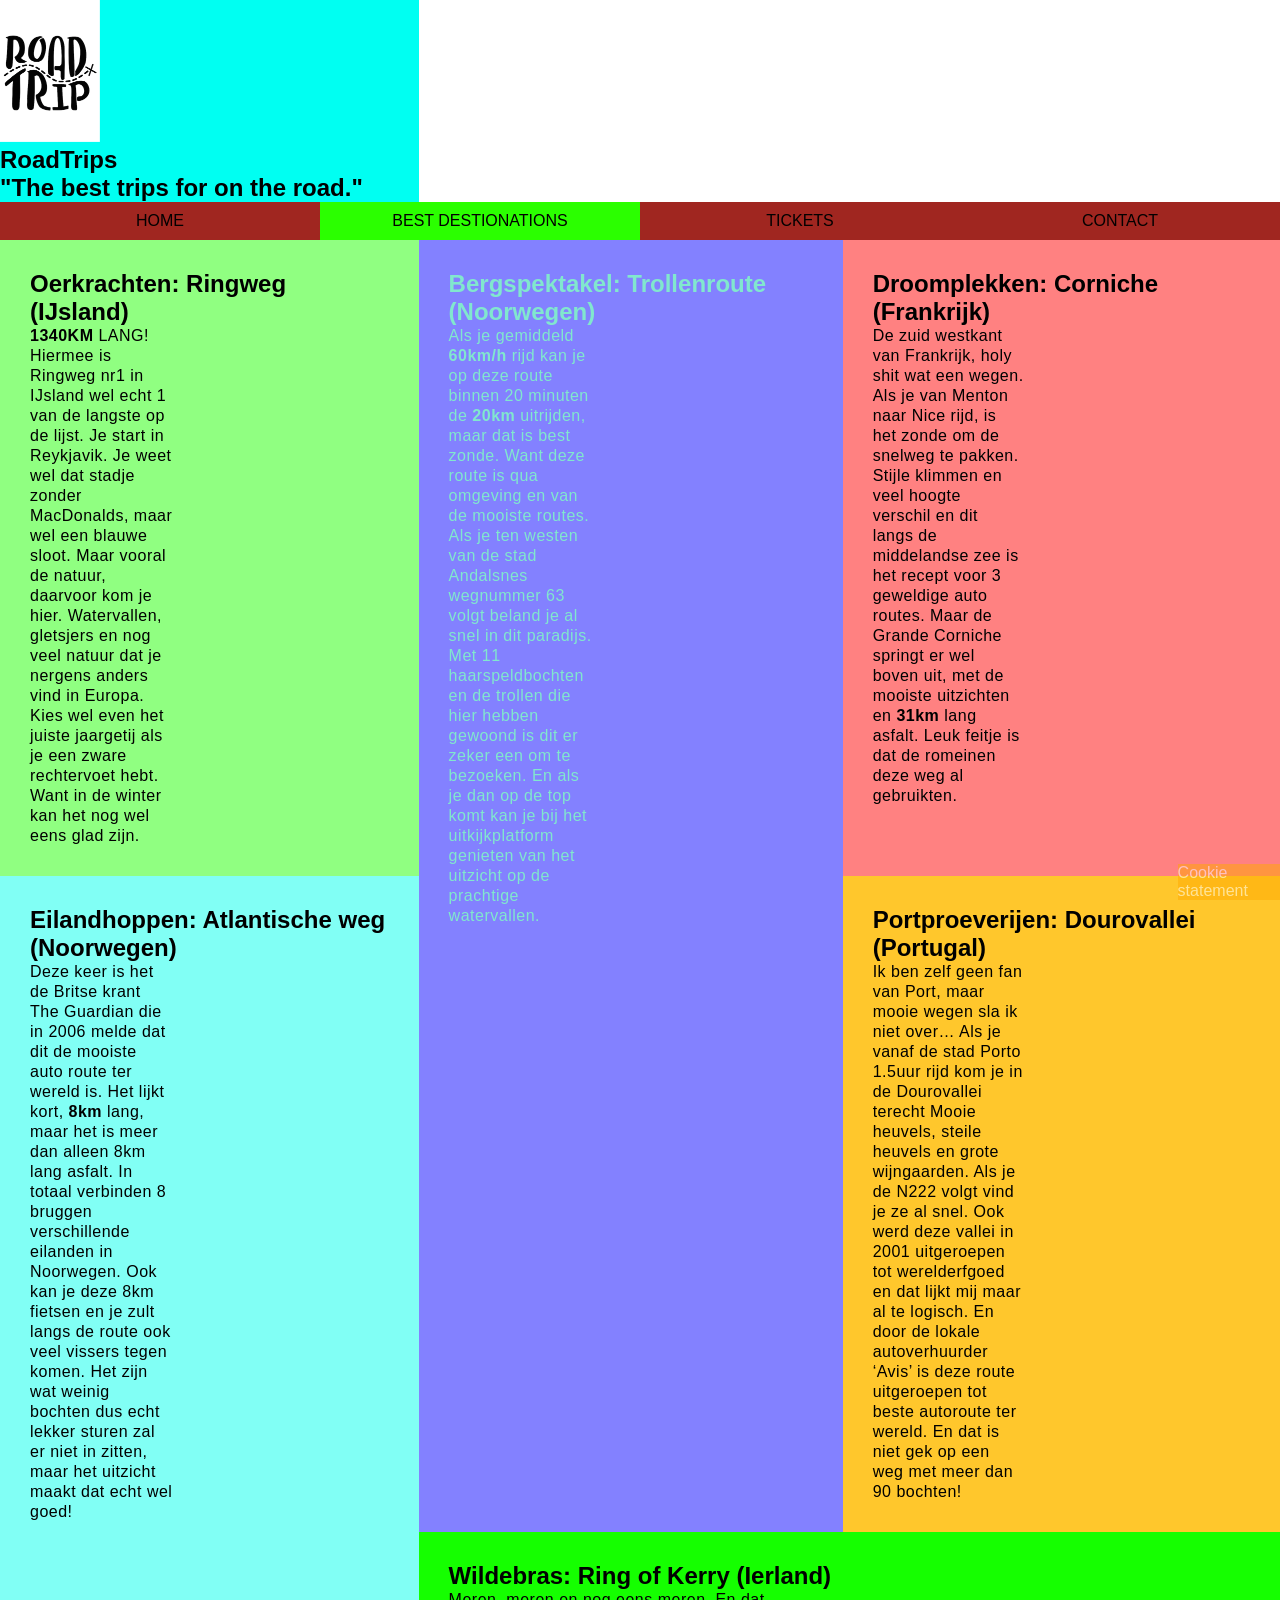
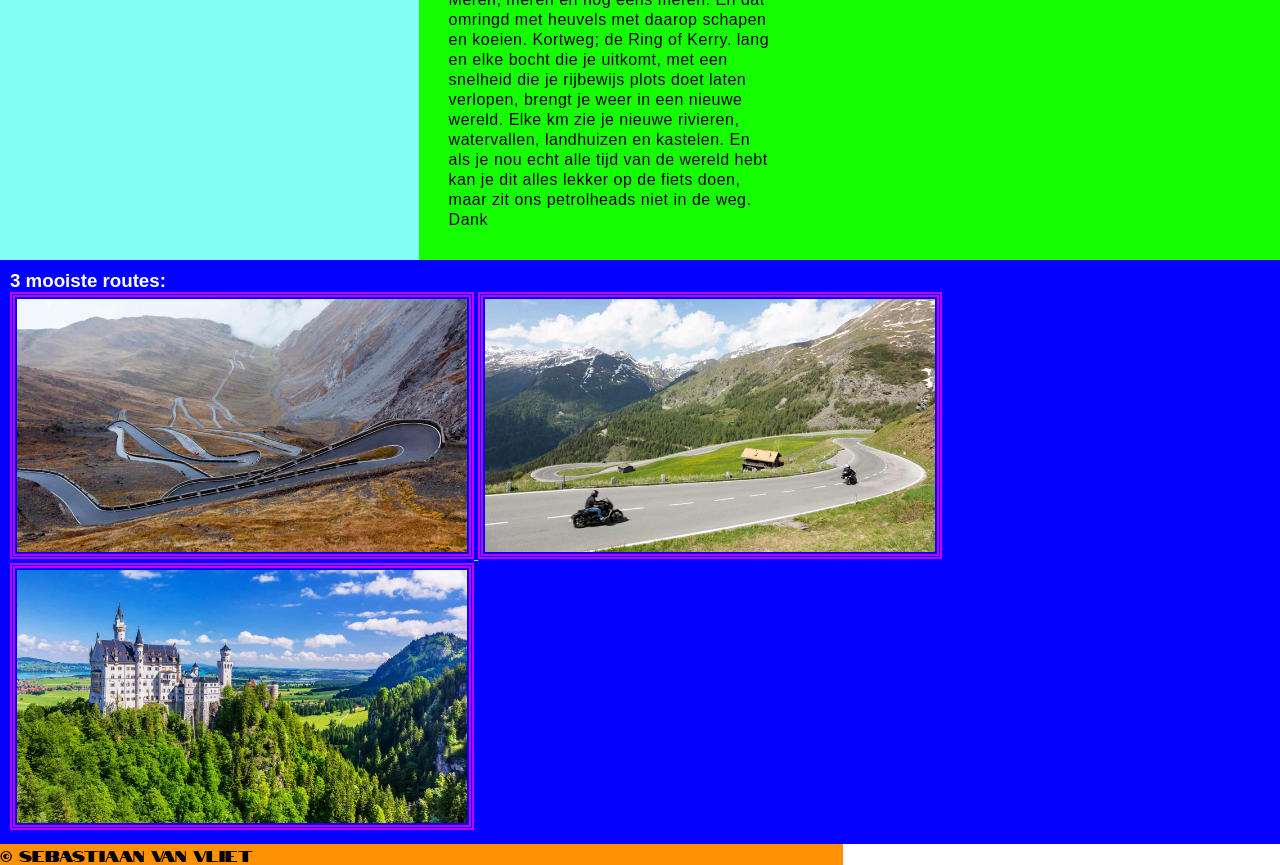
<file: bestdestinations.html>
<!DOCTYPE html>
<html lang="nl">
<meta charset="utf-8" />
<meta name="author" content="Sebastiaan van Vliet">
<meta name="description" content="Dit is een website waar mensen die intresse hebben in roadtrips heen kunnen gaan. 
Hier krijgen ze de mooiste reis bestemmingen te zien met de mooiste wegen en omgeving. Ook kan je hier terecht voor tickets en prijzen naar landen. 
Ook is er een mogenlijkheid om contact met ons op te nemen om zo je veder te helpen naar die ene geweldige roadtrip.">
<meta name="keywords" content="roadtrips, webmarkup, reizen, bestemmingen, omgeving">
<!--  [webmarkup assesment] -->	
		<title>Road trips</title>	
		<link rel="icon" title="faviconlogo"  href="img/favicon.png" type="image/x-icon"/>
		<link rel= "stylesheet" type= "text/css" href= "css/stylesheet.css" />
		<!-- font notable -->
		<link rel="preconnect" href="https://fonts.googleapis.com">
		<link rel="preconnect" href="https://fonts.gstatic.com" crossorigin>
		<link href="https://fonts.googleapis.com/css2?family=Notable&display=swap" rel="stylesheet">	
		<!--  -->
	</head>	
			
<body>
	<section id="grid-container-best">
	<header id="bestdestheader">
		<img src="img/logo.png" id="logo" alt="Logo van roadtrip" title="logo van de website">
		<h1>RoadTrips</h1>
		<h2>"The best trips for on the road."</h2>	
	</header>
	
	<nav id="hamburgernavigation">
		<label for="hamburger">&#9776;</label>
        <input type="checkbox" id="hamburger" />
        <section id="itemshamnav">
			<a href="index.html">Home</a>
			<a class="selectednav" href="bestdestinations.html">Best destionations</a>
            <a href="tickets.html">Tickets</a>
            <a href="contact.html">Contact</a>
		</section>
	</nav>

	<article id="destination1">				
		<h2>Bergspektakel: Trollenroute (Noorwegen)</h2>
		<section class="articleclass">
			<p class="articletext-best"> 					
				Als je gemiddeld <strong>60km/h</strong> rijd kan je op deze route binnen 20 minuten de <strong>20km</strong> uitrijden, maar dat is best zonde. 
				Want deze route is qua omgeving en van de mooiste routes. Als je ten westen van de stad Andalsnes wegnummer 63 volgt beland je al snel in dit paradijs. 
				Met 11 haarspeldbochten en de trollen die hier hebben gewoond is dit er zeker een om te bezoeken. 
				En als je dan op de top komt kan je bij het uitkijkplatform genieten van het uitzicht op de prachtige watervallen.			
			</p>			
		</section>
	</article>
			
	<article id="destination2">				
		<h2>Oerkrachten: Ringweg (IJsland)</h2>
		<section class="articleclass">
			<p class="articletext-best">				
				<strong>1340KM</strong> LANG! Hiermee is Ringweg nr1 in IJsland wel echt 1 van de langste op de lijst. 
				Je start in Reykjavik. Je weet wel dat stadje zonder MacDonalds, maar wel een blauwe sloot. 
				Maar vooral de natuur, daarvoor kom je hier. Watervallen, gletsjers en nog veel natuur dat je nergens anders vind in Europa. 
				Kies wel even het juiste jaargetij als je een zware rechtervoet hebt. Want in de winter kan het nog wel eens glad zijn.
			</p>			
		</section>
	</article>	
			
	<article id="destination3">				
		<h2>Droomplekken: Corniche (Frankrijk)</h2>
		<section class="articleclass">
			<p class="articletext-best">						
				De zuid westkant van Frankrijk, holy shit wat een wegen. 
				Als je van Menton naar Nice rijd, is het zonde om de snelweg te pakken. 
				Stijle klimmen en veel hoogte verschil en dit langs de middelandse zee is het recept voor 3 geweldige auto routes. 
				Maar de Grande Corniche springt er wel boven uit, met de mooiste uitzichten en <strong>31km</strong> lang asfalt. Leuk feitje is dat de romeinen deze weg al gebruikten.
			</p>			
		</section>				
	</article>

	<article id="destination4">				
		<h2>Portproeverijen: Dourovallei (Portugal)</h2>
		<section class="articleclass">
			<p class="articletext-best">						
				Ik ben zelf geen fan van Port, maar mooie wegen sla ik niet over…
				Als je vanaf de stad Porto 1.5uur rijd kom je in de Dourovallei terecht Mooie heuvels, steile heuvels en grote wijngaarden. 
				Als je de N222 volgt vind je ze al snel. Ook werd deze vallei in 2001 uitgeroepen tot werelderfgoed en dat lijkt mij maar al te logisch. 
				En door de lokale autoverhuurder ‘Avis’ is deze route uitgeroepen tot beste autoroute ter wereld. En dat is niet gek op een weg met meer dan 90 bochten!
			</p>			
		</section>				
	</article>

	<article id="destination5">				
		<h2>Eilandhoppen: Atlantische weg (Noorwegen)</h2>
		<section class="articleclass">
			<p class="articletext-best">						
				Deze keer is het de Britse krant The Guardian die in 2006 melde dat dit de mooiste auto route ter wereld is. 
				Het lijkt kort, <strong>8km</strong> lang, maar het is meer dan alleen 8km lang asfalt. In totaal verbinden 8 bruggen verschillende eilanden in Noorwegen. 
				Ook kan je deze 8km fietsen en je zult langs de route ook veel vissers tegen komen. Het zijn wat weinig bochten dus echt lekker sturen zal er niet in zitten, 
				maar het uitzicht maakt dat echt wel goed!
			</p>			
		</section>				
	</article>

	<article id="destination6">				
		<h2>Wildebras: Ring of Kerry (Ierland) </h2>
		<section class="articleclass">
			<p class="articletext-best">						
				Meren, meren en nog eens meren. En dat omringd met heuvels met daarop schapen en koeien. 
				Kortweg; de Ring of Kerry. 
				<strong></strong> lang en elke bocht die je uitkomt, met een snelheid die je rijbewijs plots doet laten verlopen, brengt je weer in een nieuwe wereld. 
				Elke km zie je nieuwe rivieren, watervallen, landhuizen en kastelen. 
				En als je nou echt alle tijd van de wereld hebt kan je dit alles lekker op de fiets doen, maar zit ons petrolheads niet in de weg. Dank
			</p>			
		</section>				
	</article>
			
	<aside id="asidebest">
		<h3>3 mooiste routes:</h3>		
		<a href="https://www.anwb.nl/vakantie/inspiratie/de-mooiste-plekken-in-de-alpen" target="blank">
			<img src="img/stelvio.png" id="asideimage1" alt="Foto van Stelviopas" title="stelviofoto"/>
		</a>
		<a href="https://www.anwb.nl/vakantie/inspiratie/de-mooiste-plekken-in-de-alpen" target="blank">
			<img src="img/oostenrijk.png" id="asideimage2" alt="Foto van weg in Oostenrijk" title="oostenrijkfoto"/>
		</a>
		<a href="https://www.anwb.nl/vakantie/duitsland/beieren/bezienswaardigheden" target="blank">
			<img src="img/strasse.png" id="asideimage3" alt="Foto van Kasteel in Duitland" title="strassefoto"/>
		</a>
	</aside>
		
	<footer id="footer">&copy; Sebastiaan van Vliet</footer>
		
	<section id="cookieStatement">
		Cookie statement
    </section>
	
	</section>	

</body>
</html>
</file>
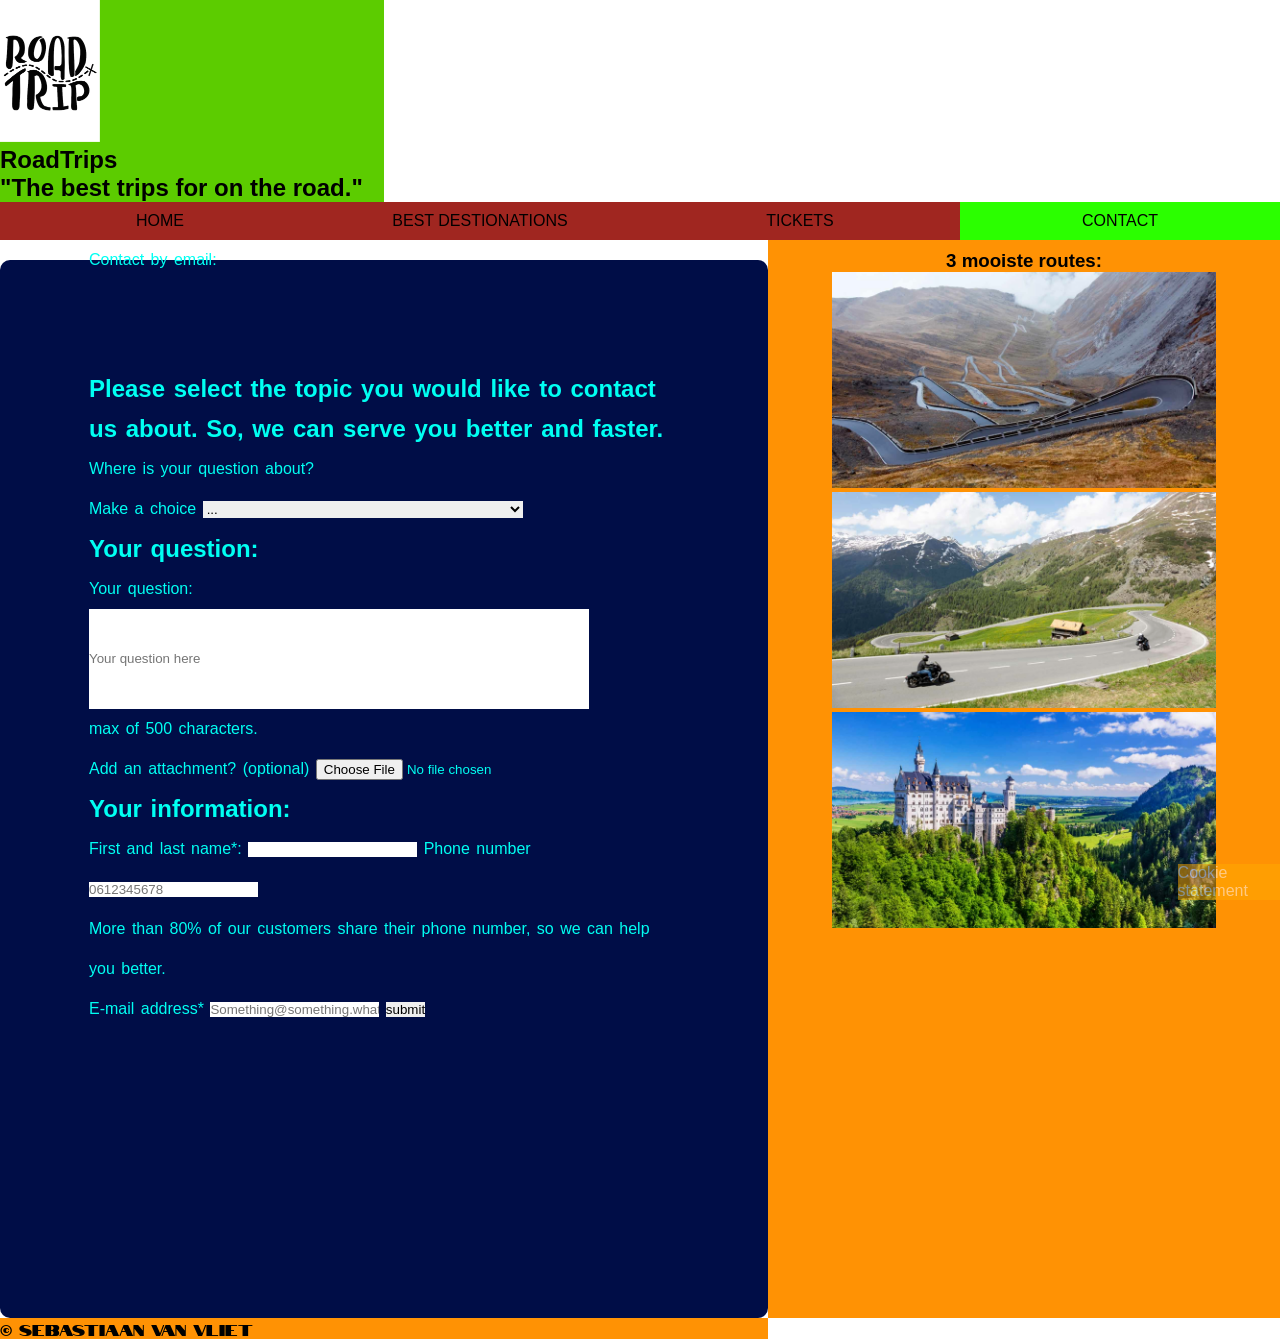
<file: contact.html>
<!DOCTYPE html>
<html lang="nl">
<meta charset="utf-8" />
<meta name="author" content="Sebastiaan van Vliet">
<meta name="description" content="Dit is een website waar mensen die intresse hebben in roadtrips heen kunnen gaan. 
Hier krijgen ze de mooiste reis bestemmingen te zien met de mooiste wegen en omgeving. Ook kan je hier terecht voor tickets en prijzen naar landen. 
Ook is er een mogenlijkheid om contact met ons op te nemen om zo je veder te helpen naar die ene geweldige roadtrip.">
<meta name="keywords" content="roadtrips, webmarkup, reizen, bestemmingen, omgeving">
<!-- Head [webmarkup assesment] [] -->
		<title>Road trips</title>	
		<link rel="icon" title="faviconlogo"  href="img/favicon.png" type="image/x-icon"/>
		<link rel= "stylesheet" type= "text/css" href= "css/stylesheet.css" />
		<!-- font notable -->
		<link rel="preconnect" href="https://fonts.googleapis.com">
		<link rel="preconnect" href="https://fonts.gstatic.com" crossorigin>
		<link href="https://fonts.googleapis.com/css2?family=Notable&display=swap" rel="stylesheet">	
		<!--  -->		
	</head>	
			
<body>
	<section id="grid-container-contact">
	<header id="Homeheader">
		<img src="img/logo.png" id="logo" alt="Logo van roadtrip" title="logo van de website">
		<h1>RoadTrips</h1>
		<h2>"The best trips for on the road."</h2>	
	</header>
	
	<nav id="hamburgernavigation">
		<label for="hamburger">&#9776;</label>
        <input type="checkbox" id="hamburger" />
        <section id="itemshamnav">
			<a href="index.html">Home</a>
			<a href="bestdestinations.html">Best destionations</a>
            <a href="tickets.html">Tickets</a>
            <a class="selectednav" href="contact.html">Contact</a>
		</section>
	</nav>

	<fieldset id="contactform">
			<legend>Contact by email:</legend>
			
			<h2>Please select the topic you would like to contact us about. So, we can serve you better and faster. </h2>
			<p>Where is your question about?</p>
			<label>Make a choice</label>
				<select id="question">
					<option value="..">...</option>
					<option value="destination">I have a question regarding one of the destinations</option>
					<option value="computer info">I have a question regarding ordering tickets</option>
					<option value="different">I have another question</option>
				</select>
					
			<h2>Your question:</h2>
			<form autocomplete="on">
				<label for="question">Your question:</label>
					<input type="text" id="message" required name="message" maxLength="500" placeholder="Your question here">
					<p>max of 500 characters.</p>
				<label>Add an attachment? (optional)</label>
					<input type="file" id="file" name="file">
					
			<h2>Your information:</h2>
				<label>First and last name*:</label>
					<input type="text" id="name" required name="name">
				<label>Phone number</label>
					<input type="text" id="phone" name="phone" placeholder="0612345678">
					<p>More than 80% of our customers share their phone number, so we can help you better.</p>
				<label>E-mail address*</label>
					<input type="email" id="email" name="email" required  placeholder="Something@something.whatever">
				<input type="submit" value="submit">
			</form>
		</fieldset>
			
	<aside id="asidecontact">
		<h3>3 mooiste routes:</h3>		
		<a href="https://www.anwb.nl/vakantie/inspiratie/de-mooiste-plekken-in-de-alpen" target="blank">
			<img src="img/stelvio.png" id="asideticketsimage1" alt="Foto van Stelviopas" title="stelviofoto"/>
		</a>
		<a href="https://www.anwb.nl/vakantie/inspiratie/de-mooiste-plekken-in-de-alpen" target="blank">
			<img src="img/oostenrijk.png" id="asideticketsimage2" alt="foto van weg in oostenrijk" title="oostenrijkfoto"/>
		</a>
		<a href="https://www.anwb.nl/vakantie/duitsland/beieren/bezienswaardigheden" target="blank">
			<img src="img/strasse.png" id="asideticketsimage3" alt="Foto van kasteel in duitsland" title="strassefoto"/>
		</a>
	</aside>
		
	<footer id="footer">&copy; Sebastiaan van Vliet</footer>
		
	<section id="cookieStatement">
		Cookie statement
    </section>
	
</section>	

</body>
</html>
</file>
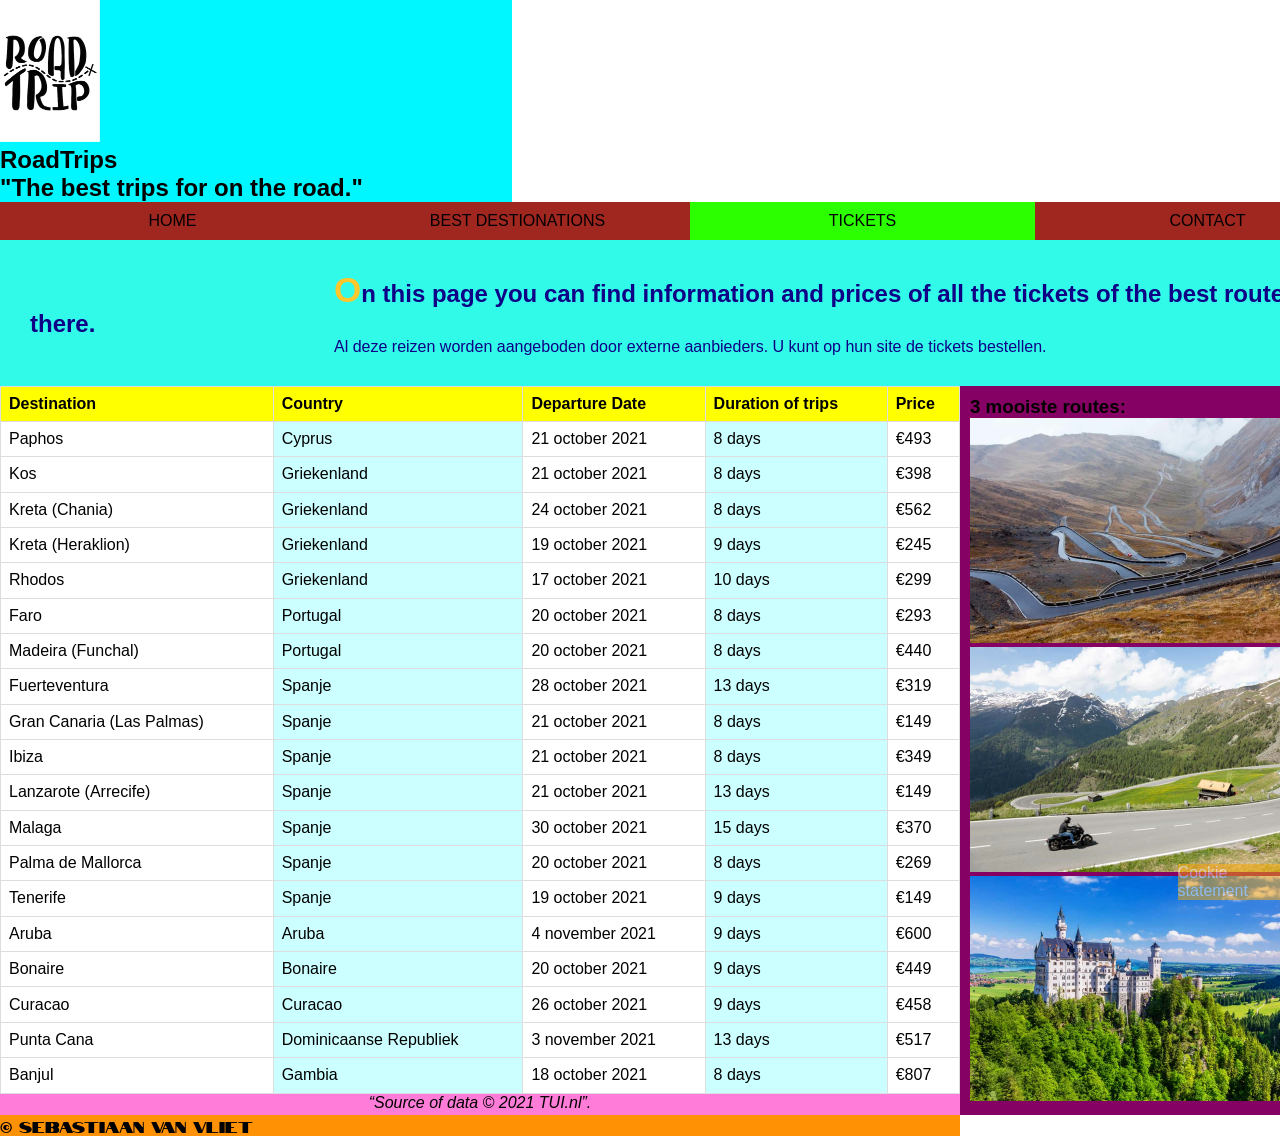
<file: tickets.html>
<!DOCTYPE html>
<html lang="nl">
<meta charset="utf-8" />
<meta name="author" content="Sebastiaan van Vliet">
<meta name="description" content="Dit is een website waar mensen die intresse hebben in roadtrips heen kunnen gaan. 
Hier krijgen ze de mooiste reis bestemmingen te zien met de mooiste wegen en omgeving. Ook kan je hier terecht voor tickets en prijzen naar landen. 
Ook is er een mogenlijkheid om contact met ons op te nemen om zo je veder te helpen naar die ene geweldige roadtrip.">
<meta name="keywords" content="roadtrips, webmarkup, reizen, bestemmingen, omgeving">
<!-- Head [webmarkup assesment] [] -->
		<title>Road trips</title>	
		<link rel="icon" title="faviconlogo"  href="img/favicon.png" type="image/x-icon"/>
		<link rel= "stylesheet" type= "text/css" href= "css/stylesheet.css" />
		<!-- font notable -->
		<link rel="preconnect" href="https://fonts.googleapis.com">
		<link rel="preconnect" href="https://fonts.gstatic.com" crossorigin>
		<link href="https://fonts.googleapis.com/css2?family=Notable&display=swap" rel="stylesheet">	
		<!--  -->		
	</head>	
			
<body>
	<section id="grid-container-tickets">
	<header id="Ticketsheader">
		<img src="img/logo.png" id="logo" alt="Logo van roadtrip" title="logo van de website">
		<h1>RoadTrips</h1>
		<h2>"The best trips for on the road."</h2>	
	</header>
	
	<nav id="hamburgernavigation">
		<label for="hamburger">&#9776;</label>
        <input type="checkbox" id="hamburger" />
        <section id="itemshamnav">
			<a href="index.html">Home</a>
			<a href="bestdestinations.html">Best destionations</a>
            <a class="selectednav" href="tickets.html">Tickets</a>
            <a href="contact.html">Contact</a>
		</section>
	</nav>

	<article id="ticketsinfo">				
		<h2>On this page you can find information and prices of all the tickets of the best routes out there.</h2>
		<section class="articleclass">
			<p class="articleParagraph"> 					
				Al deze reizen worden aangeboden door externe aanbieders. U kunt op hun site de tickets bestellen.				
			</p>			
		</section>
	</article>
	
	<table id="tabletickets">
		<tr>
		  <th>Destination</th>
		  <th>Country</th>
		  <th>Departure Date</th>
		  <th>Duration of trips</th>
		  <th>Price</th>
		</tr>
		<tr>
		  <td>Paphos</td>
		  <td>Cyprus</td>
		  <td>21 october 2021</td>
		  <td>8 days</td>
		  <td>&euro;493</td>
		</tr>
		<tr>
		  <td>Kos</td>
		  <td>Griekenland</td>
		  <td>21 october 2021</td>
		  <td>8 days</td>
		  <td>&euro;398</td>
		</tr>
		<tr>
		  <td>Kreta (Chania)</td>
		  <td>Griekenland</td>
		  <td>24 october 2021</td>
		  <td>8 days</td>
		  <td>&euro;562</td>
		</tr>
		<tr>
		  <td>Kreta (Heraklion)</td>
		  <td>Griekenland</td>
		  <td>19 october 2021</td>
		  <td>9 days</td>
		  <td>&euro;245</td>
		</tr>
		<tr>
		  <td>Rhodos</td>
		  <td>Griekenland</td>
		  <td>17 october 2021</td>
		  <td>10 days</td>
		  <td>&euro;299</td>
		</tr>
		<tr>
		  <td>Faro</td>
		  <td>Portugal</td>
		  <td>20 october 2021</td>
		  <td>8 days</td>
		  <td>&euro;293</td>
		</tr>
		<tr>
			<td>Madeira (Funchal)</td>
		  	<td>Portugal</td>
		  	<td>20 october 2021</td>
		 	<td>8 days</td>
		 	<td>&euro;440</td>
		</tr>
		  <tr>
			<td>Fuerteventura</td>
		  	<td>Spanje</td>
		  	<td>28 october 2021</td>
		  	<td>13 days</td>
		  	<td>&euro;319</td>
		  </tr>
		<tr>
			<td>Gran Canaria (Las Palmas)</td>
		  	<td>Spanje</td>
		  	<td>21 october 2021</td>
		  	<td>8 days</td>
		  	<td>&euro;149</td>
		  </tr>
		<tr>
			<td>Ibiza</td>
		  	<td>Spanje</td>
		  	<td>21 october 2021</td>
		  	<td>8 days</td>
		  	<td>&euro;349</td>
		</tr>
		<tr>
			<td>Lanzarote (Arrecife)</td>
		  	<td>Spanje</td>
		  	<td>21 october 2021</td>
		  	<td>13 days</td>
		  	<td>&euro;149</td>
		</tr>
		<tr>
			<td>Malaga</td>
		  	<td>Spanje</td>
		  	<td>30 october 2021</td>
		  	<td>15 days</td>
		  	<td>&euro;370</td>
		</tr>
		<tr>
			<td>Palma de Mallorca</td>
		  	<td>Spanje</td>
		  	<td>20 october 2021</td>
		  	<td>8 days</td>
		  	<td>&euro;269</td>
		</tr>
		<tr>
			<td>Tenerife</td>
		  	<td>Spanje</td>
		  	<td>19 october 2021</td>
		  	<td>9 days</td>
		  	<td>&euro;149</td>
		</tr>
		<tr>
			<td>Aruba</td>
		  	<td>Aruba</td>
		  	<td>4 november 2021</td>
		  	<td>9 days</td>
		  	<td>&euro;600</td>
		</tr>
		<tr>
			<td>Bonaire</td>
		  	<td>Bonaire</td>
		  	<td>20 october 2021</td>
		  	<td>9 days</td>
		  	<td>&euro;449</td>
		</tr>
		<tr>
			<td>Curacao</td>
		  	<td>Curacao</td>
		  	<td>26 october 2021</td>
		  	<td>9 days</td>
		  	<td>&euro;458</td>
		</tr>
		<tr>
			<td>Punta Cana</td>
		  	<td>Dominicaanse Republiek</td>
		  	<td>3 november 2021</td>
		  	<td>13 days</td>
		  	<td>&euro;517</td>
		</tr>
		<tr>
			<td>Banjul</td>
		  	<td>Gambia</td>
		  	<td>18 october 2021</td>
		  	<td>8 days</td>
		  	<td>&euro;807</td>
		</tr>		
	  </table>
	  <section id="copytable"><em>“Source of data © 2021 TUI.nl”.</em></section>
			
	<aside id="asidetickets">
		<h3>3 mooiste routes:</h3>		
		<a href="https://www.anwb.nl/vakantie/inspiratie/de-mooiste-plekken-in-de-alpen" target="blank">
			<img src="img/stelvio.png" id="ticketimage1" alt="Foto van Stelviopas" title="stelviofoto"/>
		</a>
		<a href="https://www.anwb.nl/vakantie/inspiratie/de-mooiste-plekken-in-de-alpen" target="blank">
			<img src="img/oostenrijk.png" id="ticketimage2" alt="Foto van weg in Oostenrijk" title="oostenrijkfoto"/>
		</a>
		<a href="https://www.anwb.nl/vakantie/duitsland/beieren/bezienswaardigheden" target="blank">
			<img src="img/strasse.png" id="ticketimage3" alt="Foto van kasteel in duitsland" title="strassefoto"/>
		</a>
	</aside>
		
	<footer id="footer">&copy; Sebastiaan van Vliet</footer>
		
	<section id="cookieStatement">
		Cookie statement
    </section>
	
</section>	

</body>
</html>
</file>
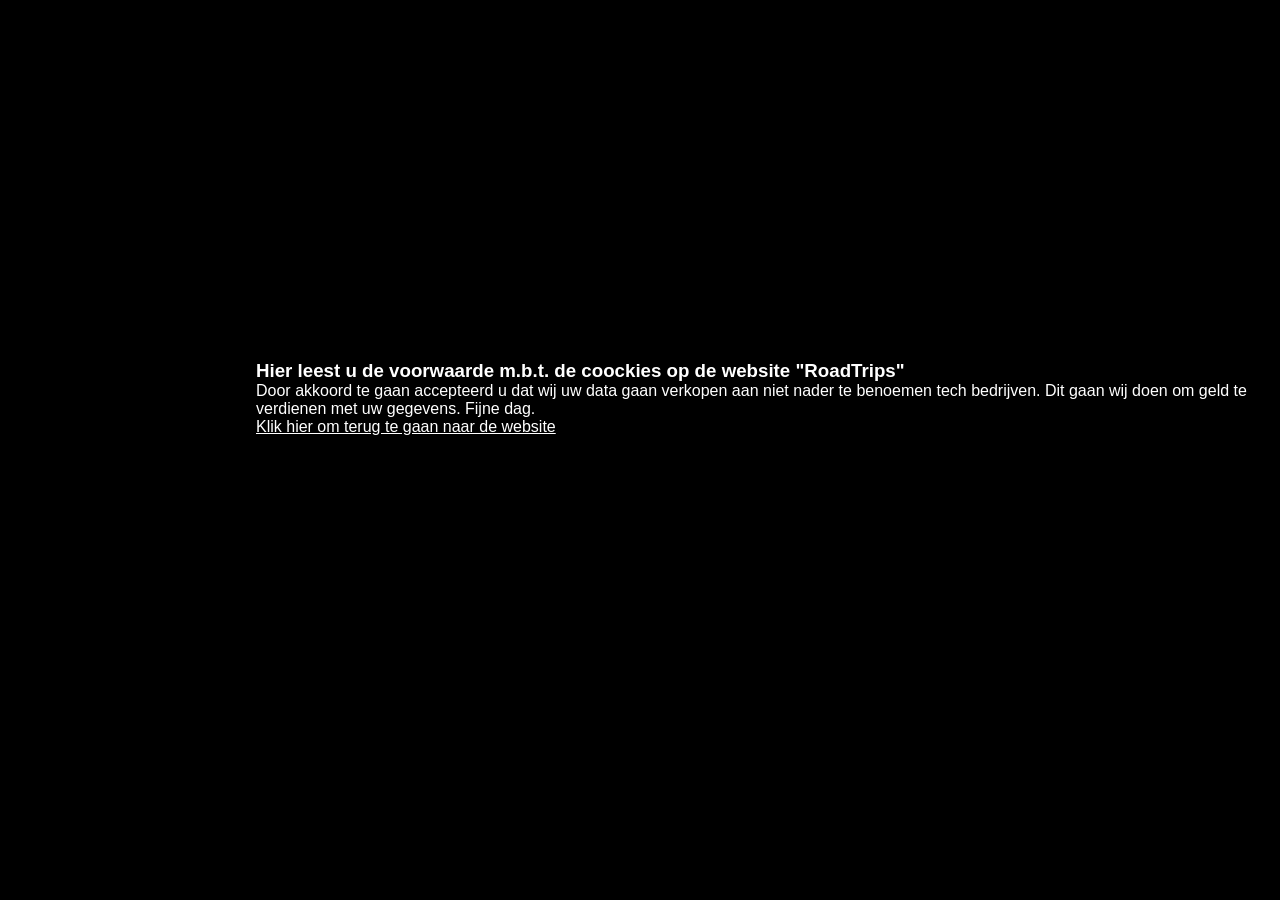
<file: voorwaarde.html>
<!DOCTYPE html>
<html lang="en">
<head>
    <meta charset="UTF-8">
    <meta http-equiv="X-UA-Compatible" content="IE=edge">
    <meta name="author" content="Sebastiaan van Vliet">
    <meta name="description" content="Dit is een website waar mensen die intresse hebben in roadtrips heen kunnen gaan. 
    Hier krijgen ze de mooiste reis bestemmingen te zien met de mooiste wegen en omgeving. Ook kan je hier terecht voor tickets en prijzen naar landen. 
    Ook is er een mogenlijkheid om contact met ons op te nemen om zo je veder te helpen naar die ene geweldige roadtrip.">
    <meta name="keywords" content="roadtrips, webmarkup, reizen, bestemmingen, omgeving">
    <title>Voorwaarde</title>
		<link rel="icon" alt="Klein plaatje van een auto" title="faviconlogo"  href="img/favicon.png" type="image/x-icon"/>
		<link rel= "stylesheet" type= "text/css" href= "css/stylesheet.css" />	

		<!-- font notable -->
		<link rel="preconnect" href="https://fonts.googleapis.com">
		<link rel="preconnect" href="https://fonts.gstatic.com" crossorigin>
		<link href="https://fonts.googleapis.com/css2?family=Notable&display=swap" rel="stylesheet">	
		<!--  -->	

</head>	    
<body id="bodyvoorwaarde">
    <section id="voorwaardeinformatie">
        <h3>Hier leest u de voorwaarde m.b.t. de coockies op de website "RoadTrips"</h3>
            <P>Door akkoord te gaan accepteerd u dat wij uw data gaan verkopen aan niet nader te benoemen tech bedrijven.
                Dit gaan wij doen om geld te verdienen met uw gegevens. Fijne dag.                
            </P>
            <a id="gaterug" href="index.html">Klik hier om terug te gaan naar de website</a>
    </section>
</body>
</html>
</file>
<file: css/stylesheet.css>
/*  */
* {
    padding: 0;
    margin: 0;
    border: 0;
}
/*  */






/*Pc grids*/
.flexbox{
    display: flex;
    flex-direction: row;
    flex-wrap: wrap;
}
#grid-container-best {
            width: 100%;
            display: grid;
            grid-template-columns: auto auto auto;
            grid-template-areas:
                'headerTag          headerTag           headerTag'
                'navTag             navTag              navTag'        
                'destination2Tag    destination1Tag     destination3Tag'
                'destination5Tag    destination1Tag     destination4Tag'
                'destination5Tag    destination6Tag     destination6Tag' 
                'asidebestTag       asidebestTag        asidebestTag'
                'footerTag          footerTag           cookieTag';    
        }

 #grid-container-tickets {            
            display: grid;
            grid-template-columns: 40% 35% auto;            
            grid-template-areas:
                'headerTag          headerTag       headerTag'
                'navTag             navTag          navTag'        
                'ticketsinfoTag     ticketsinfoTag  ticketsinfoTag'
                'ticketsTag         ticketsTag      asideticketsTag'
                'ticketsTag         ticketsTag      asideticketsTag' 
                'ticketsTag         ticketsTag      asideticketsTag'
                'ticketsTag         ticketsTag      asideticketsTag'
                'ticketsTag         ticketsTag      asideticketsTag'
                'copyTag            copyTag         asideticketsTag'
                'copyTag            copyTag         asideticketsTag'
                'footerTag          footerTag       cookieTag';            
        }

#grid-container-contact {            
            display: grid;
            grid-template-columns: 30% 30% auto;            
            grid-template-areas:
                'headerTag          headerTag       headerTag'
                'navTag             navTag          navTag'        
                'contactTag         contactTag      asidecontactTag'
                'contactTag         contactTag      asidecontactTag'
                'contactTag         contactTag      asidecontactTag' 
                'contactTag         contactTag      asidecontactTag'
                'contactTag         contactTag      asidecontactTag'                
                'footerTag          footerTag       cookieTag'
                'footerTag          footerTag       cookieTag';            
        }
/*  */

#gaterug{
    color: #fff;
}
#gaterug:hover{
    color: burlywood;
}
#bodyvoorwaarde{
    background-color: rgb(0, 0, 0);
}
#voorwaardeinformatie{
    position: absolute;    
    top: 40%;
    left: 20%;   
    color: #fff;
}


        
/* PC MEDIA */
@media screen and (min-width: 1180px) {    

/* Coockie message */
.coockiemessage {
    z-index: 999;
    position: fixed;
    width: 100%;
    top: 0;
    right: 0;
    left: 0;
    height: 30px;
    text-align: center;
    line-height: 30px;
    background-color: #ff00ff; 
    color: rgb(0, 0, 0);       
}
.closecoockie {
    border: none;
    color: white;
    background-color: #6b0451;
    position: absolute;
    display: inline-block;
    right: 10px;
    top: 0;
    cursor: pointer;
    border-radius: 3px;    
    line-height: 30px;
    height: 30px;
    width: 30px;
    font-size: 16px;
    font-weight: bold;
}

.checkboxcoockie {
    display: none;
}
.checkboxcoockie:checked + .coockiemessage {
      transform: translateY(-50px);
}  
a {
    color: rgb(92, 242, 255);;
}
/*  */

    /* Index en algemeen */   
    #bodyindex{
        background-color: #ff0000;
    }
    /*Hamburger Pc and tablet*/
    #hamburgernavigation {
    width: 100%;
    background: #a02620;  
    }  
    #itemshamnav { 
      display: flex; 
    }  
    #itemshamnav a {
    flex-grow: 1;
    flex-basis: 0;
    padding: 10px;
    color: rgb(3, 0, 0);
    text-decoration: none;
    text-align: center;
    text-transform: uppercase;
    }
    #itemshamnav a:hover { 
    background: #2bff00; 
    }  
    #hamburgernavigation label, #hamburger { 
    display: none; 
    }
    /* */

    .moreinfo:link{
        color: #51ff00;
    }
    .moreinfo:visited{
        color: #ff0040;
    }
    .moreinfo:hover{
        color: #00ffdd;
    }
    .moreinfo:active{
        color: #a200ff;
    }
    body{
        font-family: Arial, Helvetica, sans-serif;
    }

    #Homeheader{
        background-color: #5ccc00;
        flex-basis: 100%;
        flex-grow: 1;
        flex-shrink: 1; 
        order: 2;   
    } 
    nav {
        background-color: #22cc00;
        grid-area: navTag;
        flex-basis: 100%;
        flex-grow: 1;
        flex-shrink: 1;
        order: 3; 
    } 
    #asideHome {
        background-color: #ff0000;              
        padding: 50px;       
        grid-area: asideTag;       
        flex-basis: auto;
        flex-grow: 1;
        flex-shrink: 1; 
        flex-wrap: wrap;  
        order: 5;
        height: 100px;              
    }
    article {
        padding: 30px; 
        flex-basis: 58%;       
        flex-wrap: nowrap;        
    }      
    #footer {
        background-color: #ff9204;
        grid-area: footerTag;
        font-family: 'Notable', sans-serif; 
        flex-basis: 100%;
        flex-grow: 1;
        flex-shrink: 1; 
        order: 8;     
    } 
    #cookieStatement {
        color: white;        
        grid-area: cookieTag;
        position: fixed;
        right: 0;
        bottom: 0;
        width: 8vw;
        background-color: #FA0;
        opacity: 50%;
        flex-basis: 100%;
        flex-grow: 1;
        flex-shrink: 1; 
        z-index: 999;
    }    
    #logo {
        width: 100px;
        flex-basis: 100%;
        flex-grow: 1;
        flex-shrink: 1;
        order: 1; 
    }    
    #video {
        background-color: #ad48ff;
        grid-area: videoTag;
        flex-basis: 100%;
        flex-grow: 1;
        flex-shrink: 1;
        order: 4; 
    }
    
    .selectednav{
    background-color: #2bff00;
    }   
    video {
    width: 320px;
    height: 240px;
    margin-left: 25px;
    }
    .articletext {
    width: 50%;
    }
    .articlefoto {    
    width: 400px;
    float: right;
    clear: both;
    position: relative;
    top: -120px;
    }
    #articlestelvio {
    background-color: #abe95b;
    grid-area: stelvioTag;
    height: 250px; 
    order: 5; 
    display: inline-flex; 
    flex-direction: column; 
    }
    #articleOostenrijk {
    background-color: #8381ff;
    grid-area: oostenrijkTag;
    height: 300px;
    order: 6; 
    }
    #articleDuitsland {
    background-color: #ff7cd8;
    grid-area: duitslandTag;
    height: 250px;
    order: 7;
    }        
    figure>figcaption {
    float: right;
    position: relative;
    clear: both;
    bottom: 100px;
    }





/* Tickets */
#asideticketsimage1, #asideticketsimage2, #asideticketsimage3{
    width: 24rem;
}
#tabletickets{
    grid-area: ticketsTag;
}
table {
    font-family: arial, sans-serif;
    border-collapse: collapse;
    width: 100%;    
  }  
td, th {
    border: 1px solid #dddddd;
    text-align: left;
    padding: 8px;
  }
tr:first-child {
    background-color: #FF0;
  }
td:nth-child(odd){
    background-color: #FFF;
}
td:nth-child(even){
    background-color: #CFF;
}
tr{
    background-color: #b1b6ff;
}
#copytable{
    grid-area: copyTag;
    background-color: #ff7cd8;
    text-align: center;    
}
#ticketsinfo{
    grid-area: ticketsinfoTag;
    background-color: #31fae9; 
    color: #0e0185;
    text-indent: 19em;   
}
#ticketsinfo::first-letter{
    font-size: 35px;
    color: #FFC72C;
}
#asidetickets{
    grid-area: asideticketsTag;
    background-color: #850164;
    padding: 10px;
}
#ticketimage1{
    width: 400px;
}
#ticketimage2{
    width: 400px;
}
#ticketimage3{
    width: 400px;
}
/*  */





/* Best dest */
#Ticketsheader{
    background-color: #00f7ff;        
}
.articletext-best{
    width: 40%;
    letter-spacing: 0.5px;
    line-height: 20px;
}
#destination1{
    grid-area: destination1Tag;
    background-color: #8381ff;
}
#destination2{
    grid-area: destination2Tag;
    background-color: #90ff81;
}
#destination3{
    grid-area: destination3Tag;
    background-color: #ff8181;
}
#destination4{
    grid-area: destination4Tag;
    background-color: cmyk(0%, 22%, 83%, 0%);
    background-color: #FFC72C;
}
#destination5{
    grid-area: destination5Tag;
    background-color: #81fff5;
}
#destination6{
    grid-area: destination6Tag;
    background-color: #15ff00;
}
#asidebest{
    color: white;
    grid-area: asidebestTag;
    background-color: #0400ff;
    padding: 10px;
}
#asideimage1{
    position: relative;
    width: 450px;
    clear: both;
    padding: 2px;
    border-color: #c300ff;
    border-style: double;
    border-width: 5px;
}
#asideimage2{
    position: relative;
    width: 450px;
    clear: both;
    padding: 2px;
    border-color: #c300ff;
    border-style: double;
    border-width: 5px;
}
#asideimage3{
    position: relative;
    width: 450px;
    clear: both;
    padding: 2px;
    border-color: #c300ff;
    border-style: double;
    border-width: 5px;
}
#bestdestheader{
    background-color: #00fff2;
}
nav + article{
    color: #81e7ce;
}
/*  */



/* Contact */
#asidecontact{
    grid-area: asidecontactTag;
    background-color: #ff9204;
    padding: 10px;
    text-align: center;   
}

#contactform{
    background-color: #000d47;
    color: #00fff2;
    grid-area: contactTag;
    padding: 89px;
    height: 100vh;
    word-spacing: 2px;
    line-height: 40px;
}
fieldset{        
    border-radius: 10px;
    border-color: #0e0185;
    border-style: solid;    
}
#message{
    width: 500px;
    height: 100px;
}
/*  */

}
/*  */



/*tablet media*/
@media screen and (min-width: 481px) and (max-width: 1179px) {
    .flexbox{
        display: flex;
        flex-direction: column;
        flex-wrap: wrap;
        justify-content: center;
    }
/* Coockie message */
.coockiemessage {
    z-index: 999;
    position: fixed;
    width: 100%;
    top: 0;
    right: 0;
    left: 0;
    height: 30px;
    text-align: center;
    line-height: 30px;
    background-color: #ff00ff; 
    color: rgb(0, 0, 0);       
}
.closecoockie {
    border: none;
    color: white;
    background-color: #6b0451;
    position: absolute;
    display: inline-block;
    right: 10px;
    top: 0;
    cursor: pointer;
    border-radius: 3px;    
    line-height: 30px;
    height: 30px;
    width: 30px;
    font-size: 16px;
    font-weight: bold;
}

.checkboxcoockie {
    display: none;
}
.checkboxcoockie:checked + .coockiemessage {
      transform: translateY(-50px);
}  
a {
    color: rgb(92, 242, 255);;
}
/*  */

    /* Index en algemeen */
    /*Hamburger Pc and tablet*/
    #hamburgernavigation {
    width: 100%;
    background: rgb(204, 18, 18);  
    }  
    #itemshamnav { 
      display: flex; 
    }  
    #itemshamnav a {
    flex-grow: 1;
    flex-basis: 0;
    padding: 10px;
    color: rgb(3, 0, 0);
    text-decoration: none;
    text-align: center;
    }
    #itemshamnav a:hover { 
  background: #2bff00; 
    }  
    #hamburgernavigation label, #hamburger { 
  display: none; 
    }
    /* */

    body{
        font-family: Arial, Helvetica, sans-serif;
    }
    #asideHome {
        background-color: #ff0000;
        flex-basis: 100%;
        padding: 50px;        
        grid-area: asideTag;
        order: 5;
    }    
    #footer {
        background-color: #ff9204;
        grid-area: footerTag;
        order: 9;
    } 
    #logo {
        width: 100px;
        order: 1;
    }    
    article {
        padding: 30px;
    }
    #Homeheader{
      background-color: #5ccc00;
      order: 2;    
    }  
    nav {
      background-color: #22cc00;
      grid-area: navTag;
      order: 3;
    }  
    #video {
      background-color: #ad48ff;
      grid-area: videoTag;
      order: 4;
    }   
    #cookieStatement {
        background-color: #ff6600;
        grid-area: cookieTag;
        position: fixed;
        right: 0;
        bottom: 0;
        width: 30vw;
        color: #fff;
        opacity: 50%;
    }    
    
    .selectednav{
        background-color: #2bff00;
    }
    #articlestelvio .articletext  {
        width: 50%;
        float: right;
        position: relative;
        top: 10px;        
    }
    #articleOostenrijk .articletext {
        width: 50%;
        float: right;
        position: relative;
        top: 25px;        
    }
    #articleDuitsland .articletext {
        width: 50%;
        float: right;
        position: relative;
        top: 10px;        
    }
    #articlestelvio {
        background-color: #003af7;
        grid-area: stelvioTag;
        height: 300px;
        order: 8;
    }
    #articleOostenrijk {
        background-color: #d0ff00;
        grid-area: oostenrijkTag;
        height: 300px;
        order: 7;
    }
    #articleDuitsland {
        background-color: #ff08b5;
        grid-area: duitslandTag;
        height: 300px;
        order: 6;
    }
    .articlefoto {
        width: 400px;
        float: left;
        clear: both;
        position: relative;
        top: -110px;
    }
    video{
        width: 500px;
        margin: 10px;
        position: relative;
        left: 230px;
    }
    #articleOostenrijk img{
        width: 400px;
        float: left;
        clear: both;
        position: relative;
        top: -146px;
    }
    figure>figcaption {
        float: right;
        position: relative;
        clear: both;
        bottom: 100px;
    }       


    /*best dest */
    #grid-container-best {     
        grid-template-rows: auto auto auto auto;             
        grid-template-areas:
            'headerTag          headerTag           headerTag           headerTag'
            'navTag             navTag              navTag              navTag'
            'destination1Tag    destination1Tag     destination2Tag     destination2Tag'
            'destination1Tag    destination1Tag     destination2Tag     destination2Tag'
            'destination3Tag    destination3Tag     destination2Tag     destination2Tag'
            'destination3Tag    destination3Tag     destination5Tag     destination5Tag'
            'destination3Tag    destination3Tag     destination5Tag     destination5Tag'            
            'destination3Tag    destination3Tag     destination5Tag     destination5Tag'
            'destination6Tag    destination6Tag     destination6Tag     destination6Tag'
            'destination6Tag    destination6Tag     destination6Tag     destination6Tag'
            'asidebestTag       asidebestTag        asidebestTag        asidebestTag'
            'asidebestTag       asidebestTag        asidebestTag        asidebestTag'
            'footerTag          footerTag           coockieTag          coockieTag'
            'footerTag          footerTag           coockieTag          coockieTag';
    }
    .articletext-best {
        width: 50%;
        float: left;
        position: relative;
        letter-spacing: 0.5px;
        line-height: 17px;
    }    
    #destination4{
        display: none;
    }
    #asidebest{
        height: 300px;
    }
    #cookieStatement{
        position: fixed;
        right: 0;
        bottom: 0;
        width: 100px;
        grid-area: coockieTag;
        background-color: #FA0;
    }
    #destination1{
        grid-area: destination1Tag;
        background-color: #8381ff;
    }
    #destination2{
        grid-area: destination2Tag;
        background-color: #90ff81;
    }
    #destination3{
        grid-area: destination3Tag;
        background-color: #ff8181;
    }
    #destination4{
        grid-area: destination4Tag;
        background-color: #e6ff08;
    }
    #destination5{
        grid-area: destination5Tag;
        background-color: #81fff5;
    }
    #destination6{
        grid-area: destination6Tag;
        background-color: #15ff00;
    }
    #asidebest{
        color: white;
        grid-area: asidebestTag;
        background-color: #0400ff;
        padding: 10px;
    }
    #asideimage1{
        position: relative;
        width: 400px;
        clear: both;
        padding: 2px;
        left: 40px;        
    }     
    #asideimage3{
        display: none;
    } 
    #asideimage2{
        position: relative;
        width: 400px;
        padding: 2px;
        clear: both;
        float: right;
        left: -43px;
        top: 0px;
    }
    #bestdestheader{
        background-color: #00fff2;
    }
    



    /* tickets */
    #grid-container-tickets {            
        display: grid;
        grid-template-columns: auto auto;
        grid-template-rows: auto auto auto 10vh 10vh 10vh 10vh 20vh 10vh 25vh 10vh;     
        grid-template-areas:
            'headerTag          headerTag'
            'navTag             navTag'        
            'ticketsinfoTag    ticketsinfoTag'
            'ticketsTag          ticketsTag'
            'ticketsTag         ticketsTag ' 
            'ticketsTag       ticketsTag'
            'ticketsTag       ticketsTag'
            'ticketsTag       ticketsTag'
            'copyTag            copyTag'
            'asideticketsTag     asideticketsTag'
            'footerTag          cookieTag';            
    }
    #Ticketsheader{
        background-color: #00f7ff;        
    }
    #ticketimage3{
        width: 400px;
        padding: 10px;
        position: relative;
        left: 80px;
        clear: both;
    }
    #ticketimage1{
        display: none;
    }
    #ticketimage2{
        width: 400px;
        padding: 10px;
        position: relative;
        left: 30px;
        clear: both;
    }
    #asidetickets{
        align-items: center;
    }
    #tabletickets{
        grid-area: ticketsTag;
    }
    table {
        font-family: arial, sans-serif;
        border-collapse: collapse;
        width: 100%;    
      }
      
    td, th {
        border: 1px solid #dddddd;
        text-align: left;
        padding: 8px;
      }
    
    tr:first-child {
        background-color: #9584fa;
      }
    tr{
        background-color: #b1b6ff;
    }
    #copytable{
        grid-area: copyTag;
        background-color: #ff7cd8;
        text-align: center;
        padding-top: 30px;
    }   
    #ticketsinfo{
        grid-area: ticketsinfoTag;
        background-color: #31fae9;        
    }
    #asidetickets{
        grid-area: asideticketsTag;
        background-color: #850164;
        padding: 10px;
    }    
    

    /* contact */
    #grid-container-contact {            
        display: grid;
        grid-template-columns: 70% 30%;            
        grid-template-areas:
            'headerTag          headerTag'
            'navTag             navTag'        
            'contactTag         asidecontactTag'
            'contactTag         asidecontactTag'
            'contactTag         asidecontactTag' 
            'contactTag         asidecontactTag'
            'contactTag         asidecontactTag'                
            'contactTag         asidecontactTag'
            'footerTag          footerTag'
            'footerTag          footerTag';            
    }
    #asideticketsimage1{
        width: 200px;
        margin-bottom: 10px;
    }
    #asideticketsimage2{
        width: 200px;
        margin-bottom: 10px;
    }
    #asideticketsimage3{
        width: 200px;
        margin-bottom: 10px;
    }
    #asidecontact{
        grid-area: asidecontactTag;
        background-color: #ff9204;
        padding: 10px;
        text-align: center;   
    }    
    #contactform{
        background-color: #ff04ab;
        grid-area: contactTag;
        padding: 49px;
        height: 100vh;
        line-height: 40px;
    }
    #message{
        width: 500px;
        height: 100px;
    }      
}
/*  */




/*mobile max-device-widht heb ik gebruikt omdat het anders niet werkte (Ik weet dat dit verouderd is)*/
@media screen and (max-device-width: 480px) {
    .flexbox{
        display: flex;
        flex-direction: row;
        flex-wrap: wrap;   
        justify-content: flex-start;          
    }
    .coockiemessage{
        display: none;
    }
/* Hamburger meneu */
	#itemshamnav a {
		box-sizing: border-box;
		display: block;
		width: 141px;
		border-top: 1px solid #333;        
	}
  
	#hamburgernavigation label { 
		display: inline-block; 
		color: white;
		background: #00f2fa;
		font-style: normal;
		font-size: 3em;
		padding: 20px;
        width: 50px;
	}    
    #hamburgernavigation {
        width: 100%;
        background: #20a095;  
        } 
	#itemshamnav { 
		display: none; 
        background: #20a095;
	}
	
	#hamburgernavigation input:checked ~ #itemshamnav { 
		display: block; 
	}


    /* Index en algemeen */
    body{
        font-family: Arial, Helvetica, sans-serif;
    }        
    #asideHome {
        background-color: #ff0000;
        width: 30em;
        padding: 50px;
        float: left;
        grid-area: asideTag;
        order: 3;
        height: 300px;
        font-size: 40px;
    }    
    #footer {
        background-color: #ff9204;
        grid-area: footerTag;
        order: 7;
        flex-basis: 100%;
    }    
    #cookieStatement {
        background-color: #ff6600;
        grid-area: cookieTag;
        position: fixed;
        right: 0;
        bottom: 0;
        width: 30vw;
        color: #fff;
        opacity: 50%;
    }    
    #logo {
        display: none;
    }    
    article {
        padding: 30px;
        font-size: 30px;
    }
    #Homeheader{
      background-color: #5ccc00;
      width: 100%;   
      order: 1; 
      flex-basis: 70%;
      height: 100px;
      text-align: center;
      padding-top: 50px;
    }  
    nav {
      background-color: #22cc00;
      grid-area: navTag;
      order: 2;
      flex-basis: 30%;
    }  
    #video {
      background-color: #ad48ff;
      grid-area: videoTag;
    }
    .selectednav{
        background-color: #2bff00;
    }
    .articletext {
        width: 50%;
        float: right;
        position: relative;
    }
    #articlestelvio {
        background-color: #003af7;
        grid-area: stelvioTag;
        order: 6;
        height: 600px;
    }
    #articleOostenrijk {
        background-color: #d0ff00;
        grid-area: oostenrijkTag;
        order: 5;
        height: 750px;
    }
    #articleDuitsland {
        background-color: #ff08b5;
        grid-area: duitslandTag;
        order: 4;
        height: 600px;
    }
    .articlefoto {
        width: 400px;
        float: left;
        clear: both;
        position: relative;
        top: -445px;
    }
    #articleOostenrijk img{
        width: 400px;
        float: left;
        clear: both;
        position: relative;
        top: -549px;
    }
    video{
        width: 500px;
        margin: 10px;
        position: relative;
        left: 230px;
    }
    figure>figcaption {
        float: right;
        position: relative;
        clear: both;
        bottom: 200px;
    }
    /*  */
       


    /*best dest */
    #grid-container-best {
        grid-template-columns: 70% auto;
        grid-template-rows: auto auto auto auto auto auto auto auto auto auto auto auto auto auto auto auto auto auto 5vh auto;                
        grid-template-areas:
            'headerTag          navTag'
            'headerTag          navTag'
            'destination5Tag    destination5Tag'
            'destination5Tag    destination5Tag'
            'destination5Tag    destination5Tag'
            'destination3Tag    destination3Tag'
            'destination3Tag    destination3Tag'            
            'destination3Tag    destination3Tag'
            'destination2Tag    destination2Tag'
            'destination2Tag    destination2Tag'
            'destination2Tag    destination2Tag'
            'destination1Tag    destination1Tag'
            'destination1Tag    destination1Tag'
            'destination1Tag    destination1Tag'
            'asidebestTag       asidebestTag'
            'asidebestTag       asidebestTag'
            'asidebestTag       asidebestTag'
            'asidebestTag       asidebestTag'
            'footerTag          coockieTag'
            'footerTag          cookieTag';
    }
    #destination4{
        display: none;
    }
    #asidebest{
        height: 800px;
        color: white;
        grid-area: asidebestTag;
        background-color: #0400ff;
        padding: 10px;
    }
    #cookieStatement{
        position: fixed;
        right: 0;
        bottom: 0;
        width: 100px;
    }
    #destination1{
        grid-area: destination1Tag;
        background-color: #8381ff;
        height: 324px;
    }
    #destination2{
        grid-area: destination2Tag;
        background-color: #90ff81;
        height: 319px;
    }
    #destination3{
        grid-area: destination3Tag;
        background-color: #ff8181;
        height: 300px;
    }
    #destination4{
        grid-area: destination4Tag;
        background-color: #e6ff08;
        height: 300px;
    }
    #destination5{
        grid-area: destination5Tag;
        background-color: #81fff5;
        height: 349px;
    }
    #destination6{        
        display: none;
    }    
    #asideimage1{
        position: relative;
        top: 33px;
        width: 400px;
    }
    #asideimage2{  
        position: relative;
        width: 400px;
        top: 292px;
        left: -517px;
    }
    #asideimage3{ 
        display: flex;
        position: relative; 
        width: 400px; 
        top: 305px; 
        left: 41px;         
    }
    .articletext-best{
        height: 200px;
        font-size: 20px;
        padding: 10px;
        letter-spacing: 0.5px;
        line-height: 25px;
    }
    #bestdestheader{
        background-color: #15ff00;
        height: 100px;
        text-align: center;
        padding-top: 30px;            
    }    
    




    /* tickets */
    #grid-container-tickets {            
        display: grid;
        grid-template-columns: auto auto; 
        grid-template-rows: auto auto auto auto auto auto auto auto auto auto 2vh;           
        grid-template-areas:
            'headerTag          navTag'
            'headerTag          navTag'       
            'ticketsTag         ticketsTag'
            'ticketsTag         ticketsTag ' 
            'ticketsTag         ticketsTag'
            'ticketsTag         ticketsTag'
            'ticketsTag         ticketsTag'
            'copyTag            copyTag'
            'copyTag            copyTag'
            'asideticketsTag    asideticketsTag'
            'footerTag          cookieTag';            
    }
    #Ticketsheader{
        background-color: #00f7ff;
        height: 100px;
        text-align: center;
        padding-top: 30px; 
    }
    #ticketimage3{
        width: 400px;
        padding: 10px;
        position: relative;
        left: -432px;
        top: 239px;
    }
    #ticketimage1{
        width: 400px;
        padding: 10px;
        position: relative;
        left: -8px;
        display: block;
    }
    #ticketimage2{
        width: 400px;
        padding: 10px;
        position: relative;
        left: -8px;
    }    
    #tabletickets{
        grid-area: ticketsTag;
        height: 1200px;
    }
    table {
        font-family: arial, sans-serif;
        border-collapse: collapse;
        width: 100%;    
      }
      
    td, th {
        border: 1px solid #dddddd;
        text-align: left;
        padding: 8px;
      }
    
    tr:first-child {
        background-color: #9584fa;
      }
    tr{
        background-color: #b1b6ff;
    }
    #copytable{
        grid-area: copyTag;
        background-color: #ff7cd8;
        text-align: center; 
        height: 46px;       
    }    
    #ticketsinfo{
        display: none;        
    }
    #asidetickets{
        grid-area: asideticketsTag;
        background-color: #850164;
        padding: 10px;    
        height: 748px; 
        align-items: center;   
    }    
    



    /* contact */
    #grid-container-contact {            
        display: grid;
        grid-template-columns: 60% auto;            
        grid-template-areas:
            'headerTag              navTag'
            'headerTag             navTag'        
            'contactTag             contactTag'
            'contactTag             contactTag'
            'contactTag             contactTag' 
            'contactTag             contactTag'
            'contactTag             contactTag'                
            'asidecontactTag         asidecontactTag'
            'asidecontactTag         asidecontactTag'
            'asidecontactTag         asidecontactTag'
            'asidecontactTag         asidecontactTag'
            'asidecontactTag         asidecontactTag'            
            'footerTag              cookieTag'
            'footerTag              cookieTag';            
    }
    #asideticketsimage1{
        width: 300px;
        position: relative;
        top: 70px;
        margin-bottom: 10px;
    }
    #asideticketsimage2{
        width: 300px;
        position: relative;
        top: 70px;
        margin-bottom: 10px;
    }
    #asideticketsimage3{
        width: 300px;
        position: relative;
        top: 70px;
        margin-bottom: 10px;
    }
    #asidecontact{
        grid-area: asidecontactTag;
        background-color: #ff9204;
        padding: 10px;
        text-align: center; 
        height: 300px;  
    }    
    #contactform{
        background-color: #ff04ab;
        grid-area: contactTag;
        padding: 46px;        
        height: 70vh;
        font-size: 30px;
        line-height: 50px;
    }
    #message{
        width: 500px;
        height: 100px;
    }   

    video{
        display: none;
    }

    #logo {
        display: none;
    }
}
/*  */
</file>
